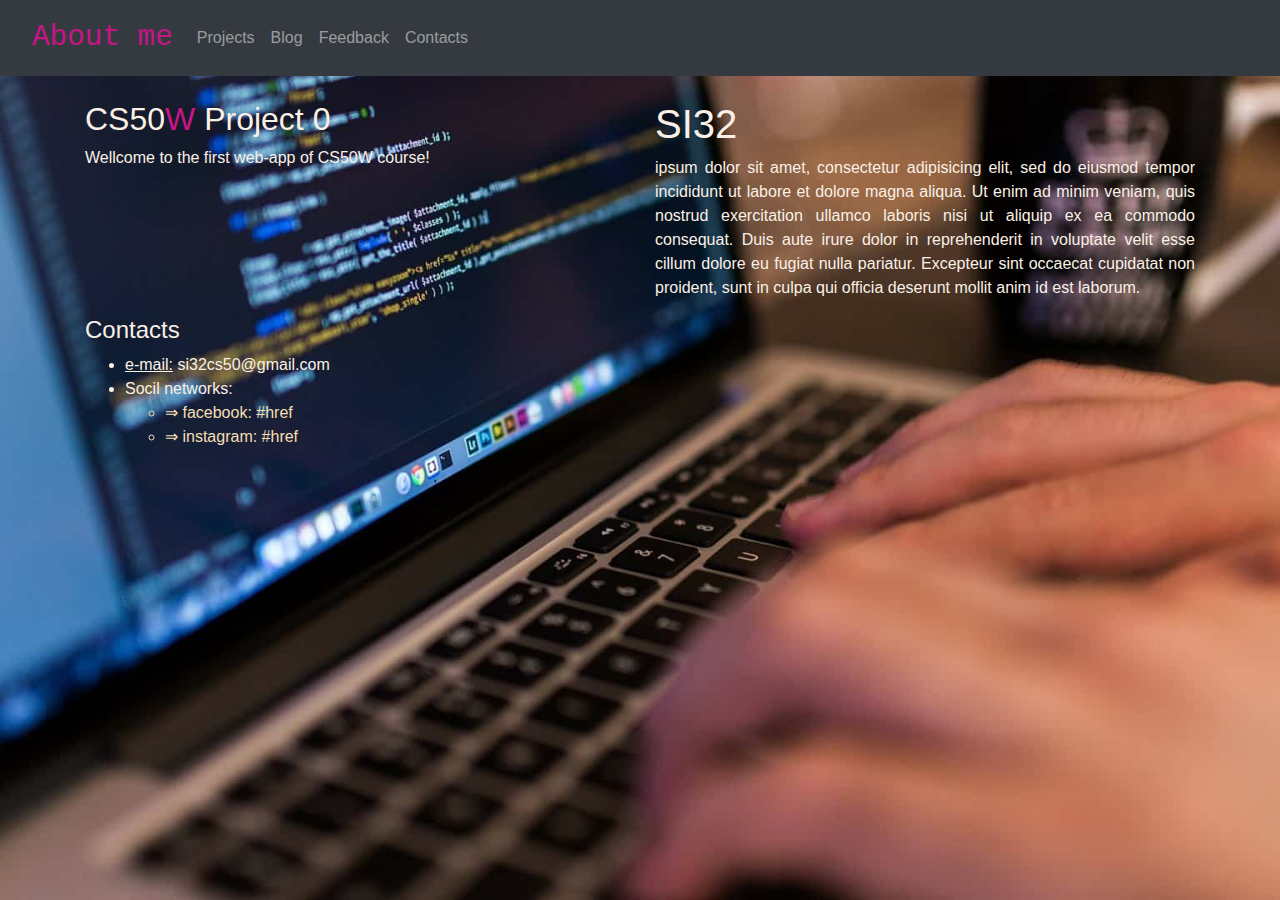
<file: index.html>
<!DOCTYPE html>

<html lang="en">

<head>
	<title>About me</title>
	<meta charset="utf-8">
	<meta name="viewport" content="width=device-width, initial-scale=1">
	<link rel="stylesheet" href="https://maxcdn.bootstrapcdn.com/bootstrap/4.4.1/css/bootstrap.min.css">
	<link rel="stylesheet" href="style.css">
	<link rel="stylesheet" href="s_style.css">

</head>

<!-- A navbar -->
<nav class="navbar navbar-expand-md bg-dark navbar-dark">
	<!-- Links -->
	<a class="nav-link navbar-brand, page1" href="index.html">About me</a>
	<ul class="navbar-nav">
		<li class="nav-item">
			<a class="nav-link" href="projects.html">Projects</a>
		</li>
		<li class="nav-item">
			<a class="nav-link" href="blog.html">Blog</a>
		</li>
		<li class="nav-item">
			<a class="nav-link" href="feedback.html">Feedback</a>
		</li>
		<li class="nav-item">
			<a class="nav-link" href="#contacts">Contacts</a>
		</li>
	</ul>
</nav>



<body class="body">
	<br>
	<div class="container">
		<div class="row">
			<div class="col-lg-6 col-sm-12">
				<div id="welcome">
					<h2>CS50<span id="W">W</span> Project 0</h2>
					<p>Wellcome to the first web-app of CS50W course!</p>
				</div>
			</div>
			<div class="col-lg-6 col-sm-12" style="text-align: right;">
				<h1>SI32</h1>
				<p class="screen-only">ipsum dolor sit amet, consectetur adipisicing elit, sed do eiusmod
					tempor incididunt ut labore et dolore magna aliqua. Ut enim ad minim veniam,
					quis nostrud exercitation ullamco laboris nisi ut aliquip ex ea commodo
					consequat. Duis aute irure dolor in reprehenderit in voluptate velit esse
					cillum dolore eu fugiat nulla pariatur. Excepteur sint occaecat cupidatat non
					proident, sunt in culpa qui officia deserunt mollit anim id est laborum.</p>
			</div>
		</div>
		<div class="row">
			<div class="col">
				<h4 id="contacts">Contacts</h4>
				<ul>
					<li><span style="text-decoration: underline;"> e-mail:</span> si32cs50@gmail.com</li>
					<li>Socil networks:</li>
					<ul>
						<li>facebook: #href</li>
						<li>instagram: #href</li>
					</ul>
				</ul>
			</div>
		</div>

	</div>

</body>


</html>
</file>
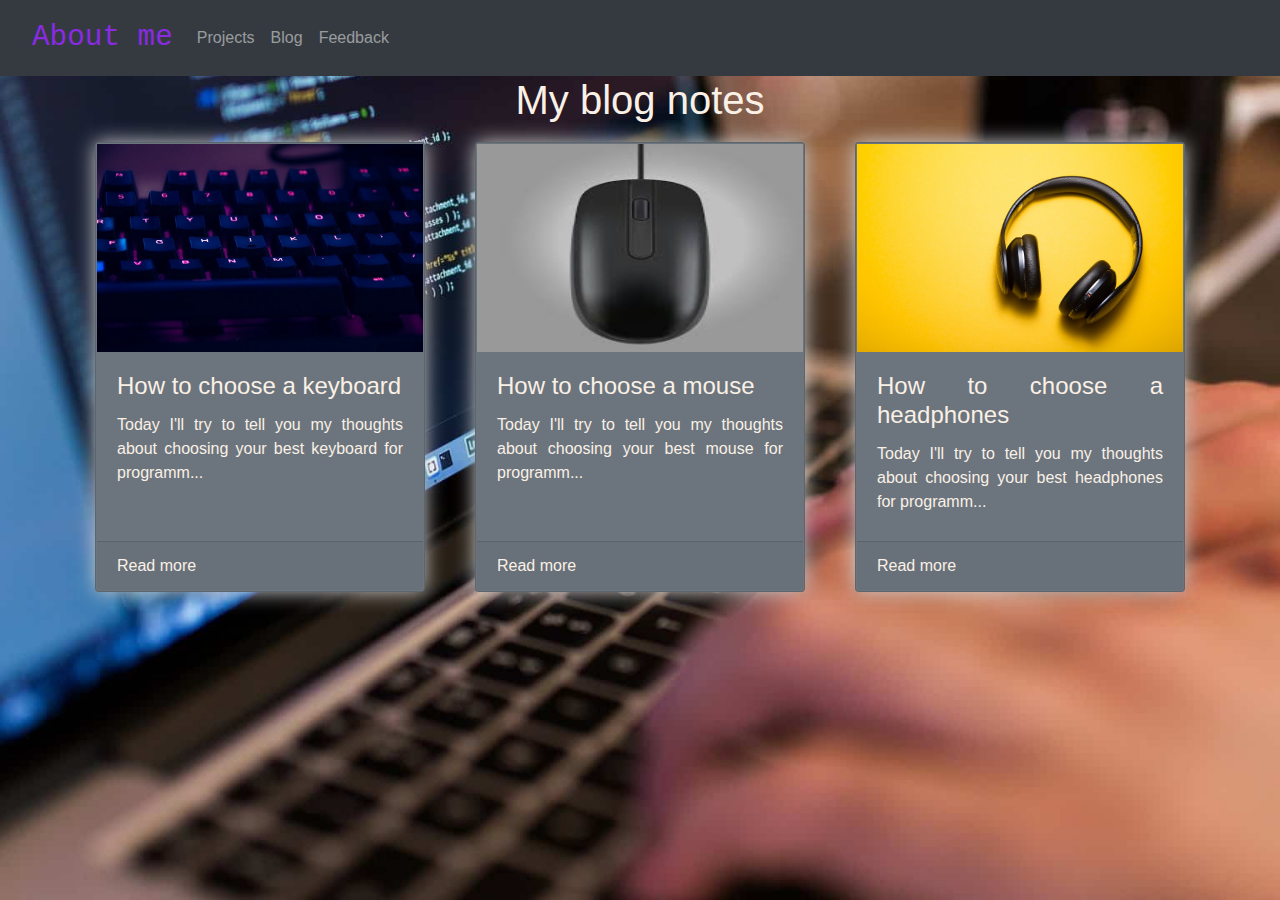
<file: blog.html>
<!DOCTYPE html>

<html lang="en">

<head>
	<title>Blog</title>
	<meta charset="utf-8">
	<meta name="viewport" content="width=device-width, initial-scale=1">
	<link rel="stylesheet" href="https://maxcdn.bootstrapcdn.com/bootstrap/4.4.1/css/bootstrap.min.css">
	<link rel="stylesheet" href="style.css">
	<link rel="stylesheet" href="s_style.css">

</head>

<!-- A navbar -->
<nav class="navbar navbar-expand-md bg-dark navbar-dark">
	<!-- Links -->
	<a class="nav-link navbar-brand, pages" href="index.html">About me</a>
	<ul class="navbar-nav">
		<li class="nav-item">
			<a class="nav-link" href="projects.html">Projects</a>
		</li>
		<li class="nav-item">
			<a class="nav-link" href="blog.html">Blog</a>
		</li>
		<li class="nav-item">
			<a class="nav-link" href="feedback.html">Feedback</a>
		</li>
	</ul>
</nav>

<body class="body">
	<div class="container">
		<h1 style="text-align: center;">My blog notes</h1>
		<div class="row">
			<div class="col-lg-4 col-md-6 col-sm-12">
				<div class="card bg-secondary">
					<div class="card-img">
						<img align="center" style="width: 100%" src="static/pictures/keyboard.jpg">
					</div>
					<div class="card-body">
						<h4 class="card-title">How to choose a keyboard</h4>
						<p class="card-text">Today I'll try to tell you my thoughts about choosing your best keyboard for programm...</p>
					</div>
					<div class="card-footer">
						<a href="#" class="card-link">Read more</a>
					</div>
				</div>
			</div>
			<div class="col-lg-4 col-md-6 col-sm-12">
				<div class="card bg-secondary">
					<div class="card-img">
						<img align="center" style="width: 100%" src="static/pictures/mouse.jpg">
					</div>
					<div class="card-body">
						<h4 class="card-title">How to choose a mouse</h4>
						<p class="card-text">Today I'll try to tell you my thoughts about choosing your best mouse for programm...</p>
					</div>
					<div class="card-footer">
						<a href="#" class="card-link">Read more</a>
					</div>
				</div>
			</div>
			<div class="col-lg-4 col-md-6 col-sm-12">
				<div class="card bg-secondary">
					<div class="card-img">
						<img align="center" style="width: 100%" src="static/pictures/headphones.jpg">
					</div>
					<div class="card-body">
						<h4 class="card-title">How to choose a headphones</h4>
						<p class="card-text">Today I'll try to tell you my thoughts about choosing your best headphones for programm...</p>
					</div>
					<div class="card-footer">
						<a href="#" class="card-link">Read more</a>
					</div>
				</div>
			</div>
		</div>

	</div>
</body>
</html>
</file>
<file: style.css>
h1, h2, h3, h4, ul, li, p, a, table {
    color: linen;
    text-align: justify;
}

ul>ul>li {
    color: wheat;
}
ul>ul>li::before {
    content: "\21d2  ";
}

nav {
    display: block;
  }

.body {
    background-image: url(static/pictures/programmer.jpg);
    background-size: cover;
    background-position: center;
    background-attachment: fixed;
    /* min-height: calc(100vh - 10px); */
}

#welcom {
    vertical-align: top;
}

#W {
    color: mediumvioletred;
}
.gitlink {
    color: mediumvioletred;
    font-weight: bold;
}
#W:hover {
    color: blueviolet;
}

table {
    border: 2px solid linen;
    border-collapse: collapse;
    width: 85%;
    text-align: center;
}

th, td {
    border: 1px solid linen;
    padding: 5px;
}

.card {
    box-shadow: 0 0 20px #ccc;
    padding: 1px;
    margin: 10px;
    height: 450px;
}

@media (min-width: 768px) {
    .card img {
        width: 100%;
        height: 13em;
    }
}

@media (max-width: 767px) {
    .card img {
        width: 100%;
        height: 17em;
        }
}

textarea[name=message] {
    height: 120px;
    width: 300px;
    margin: 5px;
}

input[type=email] {
    width: 300px;
    margin: 5px;;
}



@media print {
    .screen-only {
        display: none;
    }
}

#footer {
    position: fixed; /* Фиксированное положение */
    left: 0; bottom: 0; /* Левый нижний угол */
    padding: 10px; /* Поля вокруг текста */
    width: 100%; /* Ширина слоя */
}
</file>
<file: s_style.css>
th {
  background-color: #343a40;
}

form button {
  background-color: gray;
}

.page1, .pages {
  font-family: 'Courier New', Courier, monospace;
  font-weight: 100;
  font-size: 22pt;
}

.page1 {
  color: mediumvioletred;
}

.pages {
  color: blueviolet;
}
/*# sourceMappingURL=s_style.css.map */
</file>
